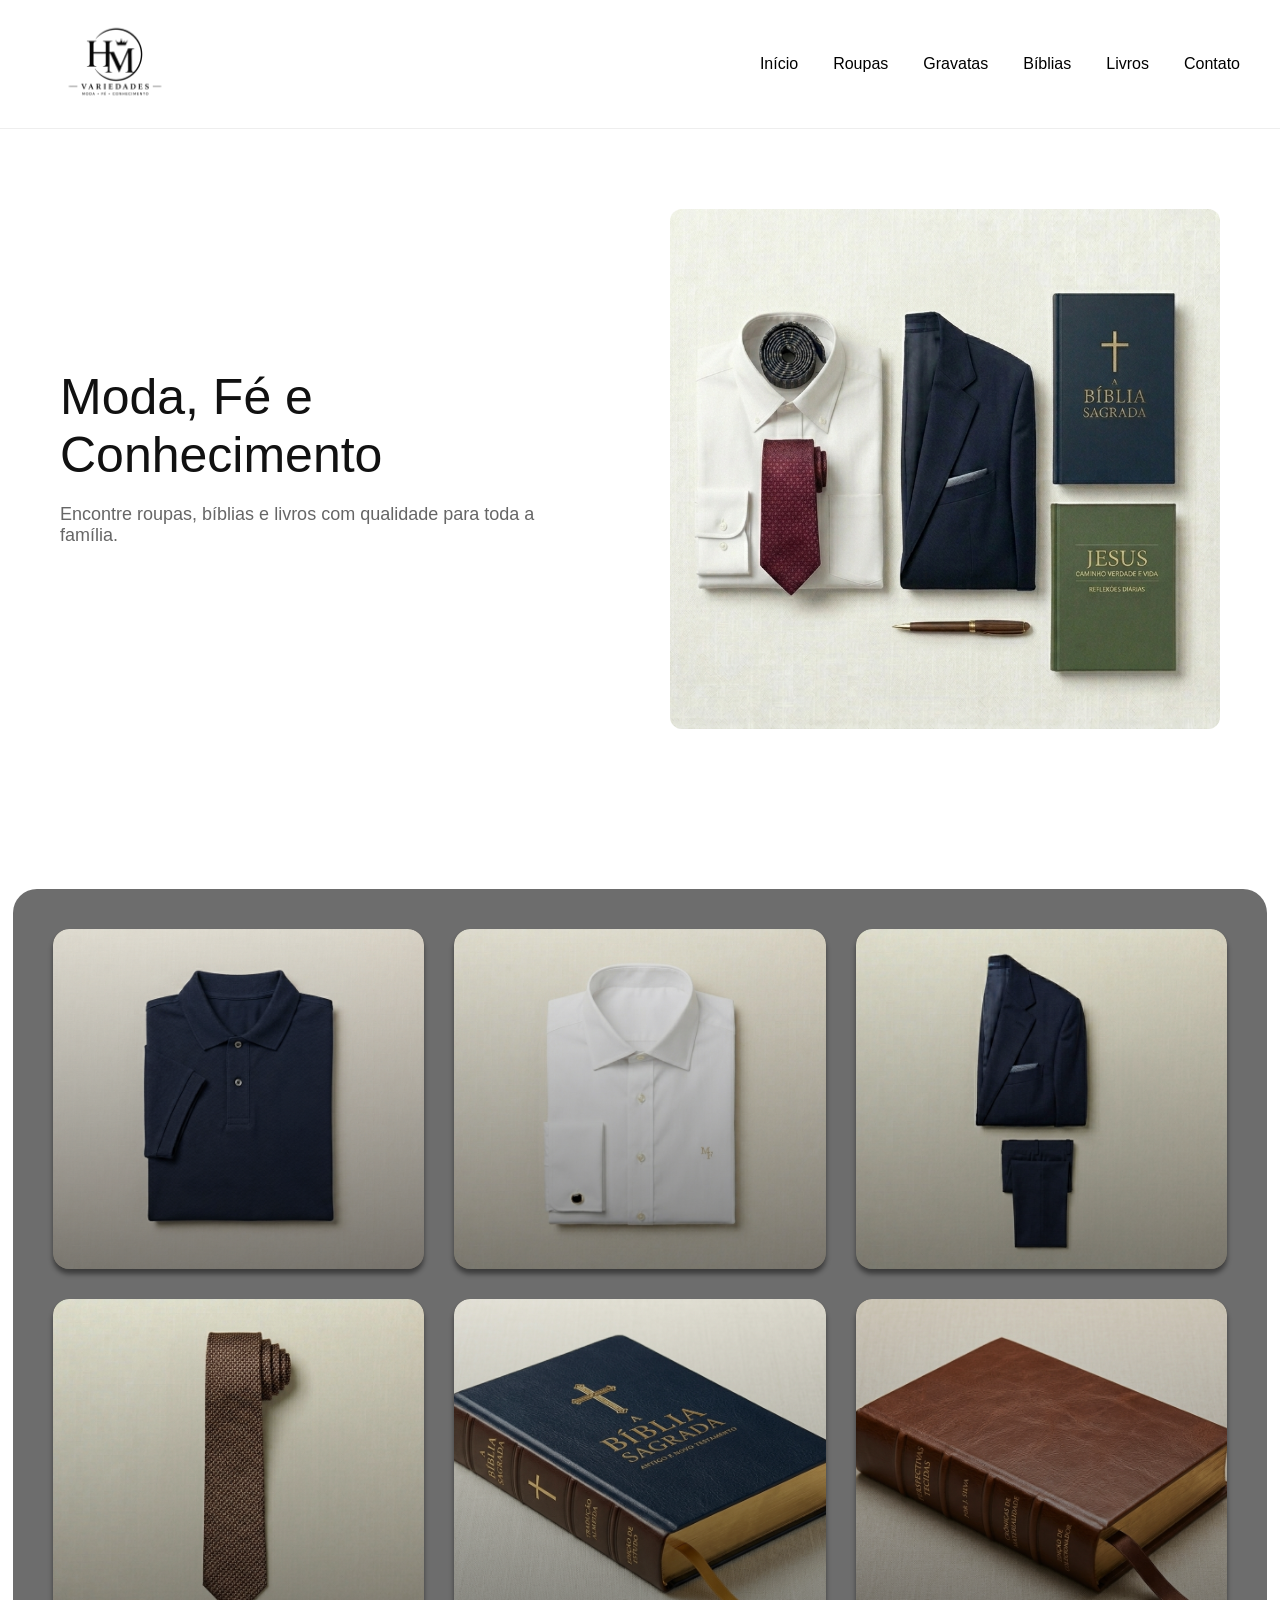
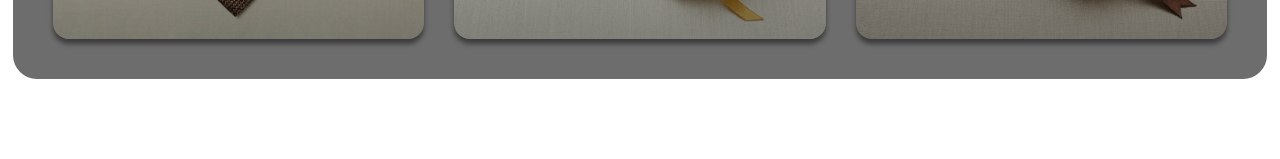
<file: index.html>
<!DOCTYPE html>
<html lang="pt-BR">

<head>
  <meta charset="UTF-8">
  <meta name="viewport" content="width=device-width, initial-scale=1.0">

  <title>HM Variedades</title>

  <link rel="stylesheet" href="style.css">
</head>

<body>
    <header>

  <div class="logo">
    <img src="./img_home/logo.jpg" alt="Logo HM Variedades">
  </div>

  <nav>
    <ul>
        <li>
            <a href="">Início</a>
        </li>
        <li>
            <a href="">Roupas</a>
            <ul>
                <li>
                    <a href="">Masculino</a>
                </li>
                <li>
                    <a href="">Feminino</a>
                </li>
                <li>
                    <a href="">Promoções</a>
                </li>
            </ul>
        </li>
        <li>
            <a href="">Gravatas</a>
            <ul>
                <li>
                    <a href="">Kits Festividades </a>
                </li>
            </ul>
        </li>
        <li>
            <a href="">Bíblias</a>
            <ul>
                <li>
                    <a href="">Estudo</a>
                </li>
                <li>
                    <a href="">Mulheres</a>
                </li>
                <li>
                    <a href="">Infantil</a>
                </li>
            </ul>
        </li>
        <li>
            <a href="">Livros</a>
        </li>
        <li>
            <a href="">Contato</a>
        </li>
    </ul>
    
  </nav>


  </header>
  <main>
    <section class="banner">

    <div class="banner-container">

        <div class="banner-text">
            <h2>Moda, Fé e Conhecimento</h2>
            <p>Encontre roupas, bíblias e livros com qualidade para toda a família.</p>

        </div>

        <div class="banner-image">
            <img src="./img_home/banner.jpg" alt="Banner da Loja">
        </div>

    </div>

</section>

<section class="colecoes">
    <div class="colecao-card">
        <img src="./img_home/polo.jpg" alt="Polo">
        <div class="colecao-overlay">
            <h3>Polo</h3>
            <a href="polo.html">Ver Coleção</a>
        </div>
    </div>

    <div class="colecao-card">
        <img src="./img_home/social.jpg" alt="Social">
        <div class="colecao-overlay">
            <h3>Social</h3>
            <a href="#">Ver Coleção</a>
        </div>
    </div>

    <div class="colecao-card">
        <img src="./img_home/terno.jpg" alt="Terno">
        <div class="colecao-overlay">
            <h3>Ternos</h3>
            <a href="#">Ver Coleção</a>
        </div>
    </div>

    <div class="colecao-card">
        <img src="./img_home/gravata.jpg" alt="Gravatas">
        <div class="colecao-overlay">
            <h3>Gravatas</h3>
            <a href="#">Ver Coleção</a>
        </div>
    </div>

    <div class="colecao-card">
        <img src="./img_home/biblia.jpg" alt="Bíblias">
        <div class="colecao-overlay">
            <h3>Bíblias</h3>
            <a href="#">Ver Coleção</a>
        </div>
    </div>

    <div class="colecao-card">
        <img src="./img_home/livro.jpg" alt="Livros">
        <div class="colecao-overlay">
            <h3>Livros</h3>
            <a href="#">Ver Coleção</a>
        </div>

    </div>

</section>


  </main>
<script src="script.js"></script>
</body>

</html>
</file>
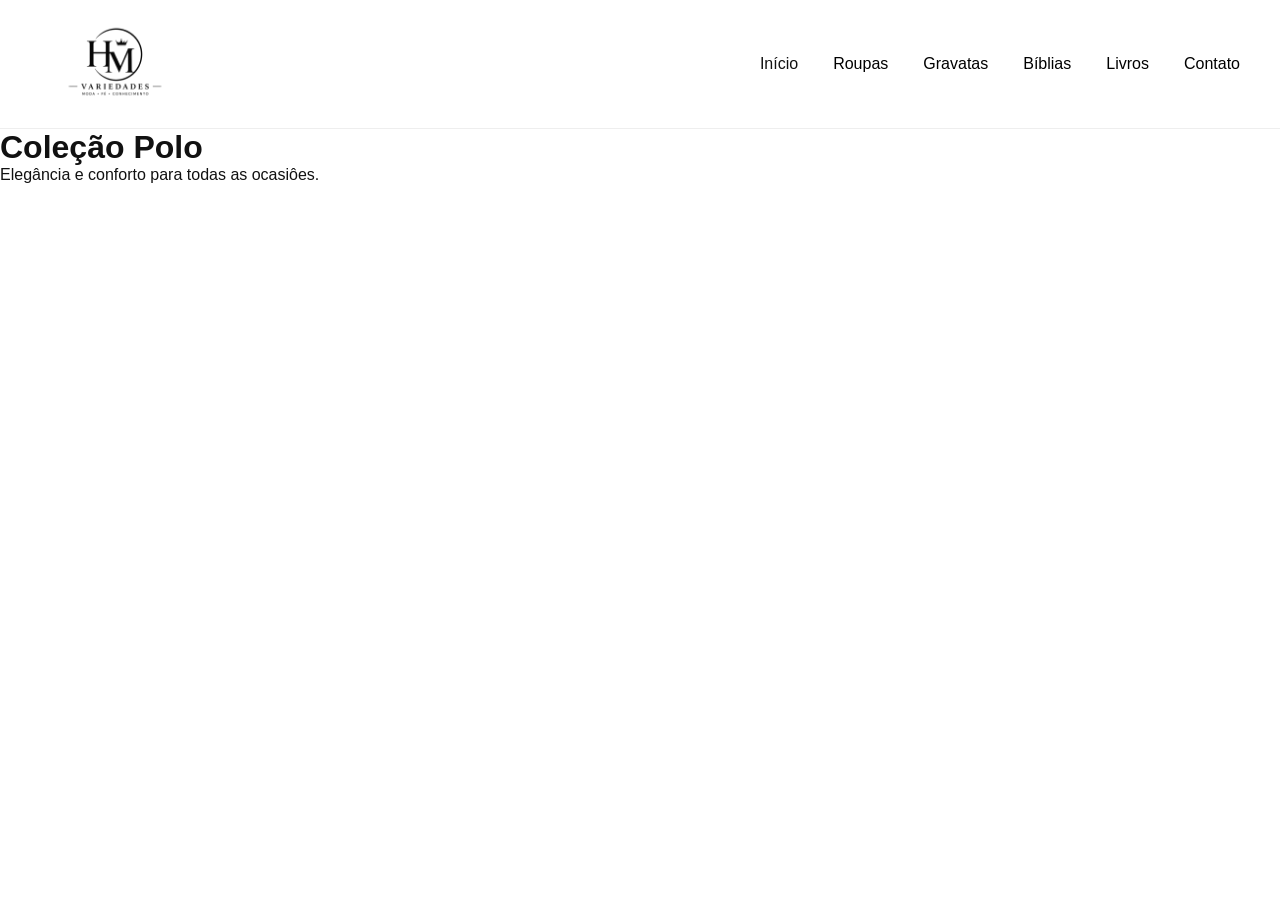
<file: polo.html>
<!DOCTYPE html>
<html lang="pt-BR">

<head>
    <meta charset="UTF-8">
    <meta name="viewport" content="width=device-width, initial-scale=1.0">

    <title>Coleção Polo</title>

    <link rel="stylesheet" href="style.css">
</head>

<body>

    <header>

        <div class="logo">
            <img src="./img/logo.jpg" alt="">
        </div>

        <nav>
    <ul>
        <li>
            <a href="index.html">Início</a>
        </li>
        <li>
            <a href="">Roupas</a>
            <ul>
                <li>
                    <a href="">Masculino</a>
                </li>
                <li>
                    <a href="">Feminino</a>
                </li>
                <li>
                    <a href="">Promoções</a>
                </li>
            </ul>
        </li>
        <li>
            <a href="">Gravatas</a>
            <ul>
                <li>
                    <a href="">Kits Festividades </a>
                </li>
            </ul>
        </li>
        <li>
            <a href="">Bíblias</a>
            <ul>
                <li>
                    <a href="">Estudo</a>
                </li>
                <li>
                    <a href="">Mulheres</a>
                </li>
                <li>
                    <a href="">Infantil</a>
                </li>
            </ul>
        </li>
        <li>
            <a href="">Livros</a>
        </li>
        <li>
            <a href="">Contato</a>
        </li>
    </ul>
    
  </nav>

    </header>

    <main>

    

                <h1>Coleção Polo</h1>

                <p>
                    Elegância e conforto para todas as ocasiôes.
                </p>

            </div>

            

        </section>

    </main>

</body>
</html>
</file>
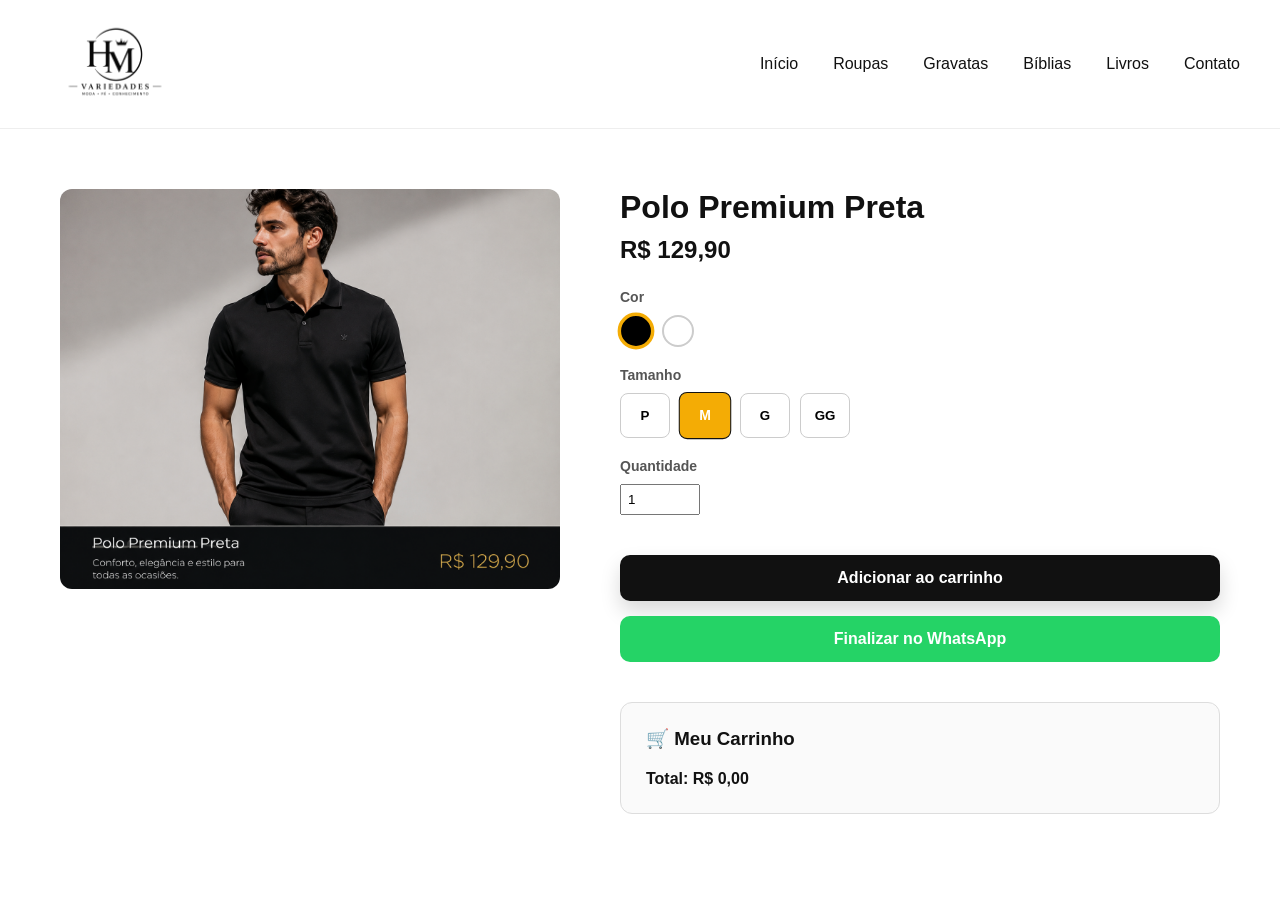
<file: produto-polo1.html>
<!DOCTYPE html>
<html lang="pt-BR">

<head>
    <meta charset="UTF-8">
    <meta name="viewport" content="width=device-width, initial-scale=1.0">
    <title>Polo Premium Preta</title>

    <link rel="stylesheet" href="style.css">
</head>

<body>

    <header>

        <div class="logo">
            <img src="./img_home/logo.jpg" alt="HM Variedades">
        </div>

        <nav>
            <ul>

                <li>
                    <a href="index.html">Início</a>
                </li>

                <li>
                    <a href="#">Roupas</a>
                    <ul>
                        <li><a href="#">Masculino</a></li>
                        <li><a href="#">Feminino</a></li>
                        <li><a href="#">Promoções</a></li>
                    </ul>
                </li>

                <li>
                    <a href="#">Gravatas</a>
                    <ul>
                        <li><a href="#">Kits Festividades</a></li>
                    </ul>
                </li>

                <li>
                    <a href="#">Bíblias</a>
                    <ul>
                        <li><a href="#">Estudo</a></li>
                        <li><a href="#">Mulheres</a></li>
                        <li><a href="#">Infantil</a></li>
                    </ul>
                </li>

                <li>
                    <a href="#">Livros</a>
                </li>

                <li>
                    <a href="#">Contato</a>
                </li>

            </ul>
        </nav>
        

    </header>

    <main class="produto">

        <section class="produto-container">

            <div class="produto-imagem">
                <img src="./img_polo/polo1.jpg" alt="Polo Premium Preta">
            </div>

            <div class="produto-info">

                <h1>Polo Premium Preta</h1>

                <p class="preco">
                    R$ 129,90
                </p>

                <!-- COR -->

                <div class="secao">

                    <h4>Cor</h4>

                    <div class="cores">

                        <button
                            class="cor preto ativa"
                            onclick="trocarImagem('polo1.jpg'); selecionarCor(this)">
                        </button>

                        <button
                            class="cor branco"
                            onclick="trocarImagem('polo-branca.jpg'); selecionarCor(this)">
                        </button>

                    </div>

                </div>

                <!-- TAMANHO -->

                <div class="secao">

                    <h4>Tamanho</h4>

                    <div class="tamanho">

                        <button onclick="selecionarTamanho(this)">P</button>

                        <button onclick="selecionarTamanho(this)">
                            M
                        </button>

                        <button onclick="selecionarTamanho(this)">G</button>

                        <button onclick="selecionarTamanho(this)">GG</button>

                    </div>

                </div>

                <!-- QUANTIDADE -->

                <div class="secao">

                    <h4>Quantidade</h4>

                    <input
                        type="number"
                        value="1"
                        min="1">

                </div>

                <!-- BOTÕES -->

                <button
                    class="comprar"
                    onclick="adicionarCarrinho()">

                    Adicionar ao carrinho

                </button>

                <button
                    class="whatsapp-btn"
                    onclick="EnviarWhatsApp()">

                    Finalizar no WhatsApp

                </button>

                <p class="mensagem-carrinho"></p>

                <!-- CARRINHO -->

                <div class="carrinho">

                    <h3>🛒 Meu Carrinho</h3>

                    <div id="lista-carrinho"></div>

                    <h4>
                        Total: R$
                        <span id="total">0,00</span>
                    </h4>

                </div>

            </div>

        </section>

    </main>

    <script src="script.js"></script>

</body>

</html>
</file>
<file: style.css>
* {
    margin: 0;
    padding: 0;
    box-sizing: border-box;
}

body {
    font-family: Arial, sans-serif;
    background-color: #fff;
    color: #111;
}

.logo img {
    width: auto;
    height: 100px;
    display: block;
    object-fit: contain;
}

header {
    background-color: #fff;
    padding: 14px 40px;
    display:flex;
    justify-content: space-between;
    align-items: center;
    position: sticky;
    top: 0;
    z-index: 1000;
    border-bottom: 1px solid #eee;

}

nav a {
   font-size: 16px;
   color: #111;
   text-decoration: none;
}

nav a:visited {
    color: black;
}

nav a:hover {
    color: #f4ac05;
}

nav ul {
    display: flex;
    gap: 35px;
    list-style: none;
}

nav ul ul {
    display: none;
    position: absolute;
    background-color: #a0a1a0;
    padding: 10px;
    margin-top: 10px;
    border-radius: 6px;
}

nav ul li {
    position: relative;

}

nav ul li:hover ul {
    display: block;
}



.banner {
   padding: 80px 60px;
   background: #fff;
}

.banner-container {
    display:flex;
    align-items: center;
    justify-content: space-between;
    gap: 60px;
}

.banner-text {
    flex: 1;
}

.banner-text h2 {
   font-size: 50px;
   font-weight: 500;
   color: #111;
   margin-bottom: 20px;
}

.banner-text p {
  font-size: 18px;
  color: #666;
  max-width: 500px;
  margin-bottom: 25px;
}

.banner-image {
    flex: 1;
    display: flex;
   

}

.banner-image img {
    width: 100%;
    height: 520px;
    object-fit: cover;
    border-radius: 12px;
    
}

.overlay {
    position:absolute;
    top: 0;
    left: 0;
    width: 100%;
    height: 100%;

    background-color: rgba(0, 0, 0, 0.4);

    display: flex;
    flex-direction: column;

    justify-content: center;
    align-items: center;

    color: white;
    text-align: center;
    padding: 20px;
}

.overlay h2 {
    font-size: 60px;
    margin-bottom: 20px;
    text-shadow: 2px 2px 10px rgba(0, 0, 0, 0.6);
}

.overlay p {
    font-size: 22px;
    margin-bottom: 30px;
    max-width: 700px;
}


.colecoes {
   width: 98%;
   max-width: 1450px;

   margin: 80px auto;

   padding: 40px;

   display: grid;
   grid-template-columns: repeat(3, 1fr);
   gap: 30px;

   background: rgb(109, 109, 109);

   border-radius: 24px;

}

.colecao-card {
    position: relative;
    height: 340px;
    overflow: hidden;
    border-radius: 16px;
    cursor: pointer;
    background: #000;

    box-shadow: 0 5px 5px rgba(0,0,0,0.45);

    transition: 0.4s ease;
}

.colecao-card img {
    width: 100%;
    height: 100%;
    object-fit: cover;

    transition: transform 0.6s ease;
}

.colecao-card:hover img {
    transform: scale(1.08);
}

.colecao-overlay {
    position: absolute;
    inset: 0;

    background: linear-gradient(
        to top,
        rgba(0,0,0,0.45),
        rgba(0,0,0,0.05)
    );

    display: flex;
    flex-direction: column;
    justify-content: flex-end;

    padding: 35px;
}

.colecao-overlay h3 {
    color: #fff;
    font-size: 34px;
    margin-bottom: 12px;

    transform: translateY(20px);
    opacity: 0;
    transition: 0.4s ease;
}

.colecao-overlay a {
    color: #fff;
    text-decoration: none;
    font-size: 17px;
    letter-spacing: 1px;

    transform: translateY(20px);
    opacity: 0;

    transition: 0.5s ease;
}

.colecao-card:hover .colecao-overlay h3,
.colecao-card:hover .colecao-overlay a {
    transform: translateY(0);
    opacity: 1;
}

.colecao-overlay a:hover {
    color: #f4ac05;
}

.colecao-overlay a::after {
    content: " →";
}

.colecao-topo {
    padding: 80px 60px 40px;
    text-align: left;
}

.colecao-topo h1 {
    font-size: 48px;
    margin-bottom: 15px;
    font-weight: 500;
}

.colecao-topo p {
    color: #666;
    font-size: 18px;
}

.produto-grid {
    width: 95%;
    max-width: 1400px;

    margin: 50px auto;

    display: grid;
    grid-template-columns: repeat(4, 1fr);
    gap: 30px;
}

.produto-card {
    width: 320px;
    text-align: center;
    background: #dddddd;
    border-radius: 12px;
    padding: 15px;
    box-shadow: 0 10px 25px rgba(0,0,0,0.08);
    transition: 0.4s ease;
    cursor: pointer;
}

.produto-card img {
    width: 100%;
    height: 420px;

    object-fit: cover;

    border-radius: 10px;

    transition: 0.4s ease;
}

.produto-card:hover img {
    transform: scale(1.03);
}

.produto-card h3 {
    margin-top: 15px;
    font-size: 18px;
    font-weight: 500;
}

.produto-card span {
    display: block;
    margin-top: 8px;
    color: #777;
}

.produto-link {
    text-decoration: none;
    color: inherit;
    display: block;
}

.produto {
    padding: 60px;
}

.produto-container {
    display: flex;
    gap: 60px;
    max-width: 1200;
    margin: auto;
}
.produto-imagem img {
    width: 100%;
    max-width: 500px;
    border-radius: 12px;
}

.produto-info {
    flex: 1;
}

.produto-info h1 {
    font-size: 32px;
    margin-bottom: 10px;
}

.preco {
    font-size: 24px;
    font-weight: bold;
    margin-bottom: 25px;
}

.secao {
    margin-bottom: 20px;
}

.secao h4 {
    margin-bottom: 10px;
    font-size: 14px;
    color: #555;
}

.cores {
    display: flex;
    gap: 10px;
}

.cor {
    width: 32px;
    height: 32px;
    border-radius: 50%;
    border: 2px solid #ccc;
    cursor: pointer;
    transition: 0.3s;
}

.cor:hover {
    transform: scale(1.1);
}

.cor.ativa {
    border: 3px solid #f4ac05;
    transform: scale(1.15);
}

.preto {
    background: black;
}

.branco {
    background: white;
}

.produto-imagem img {
    width: 100%;
    max-width: 500px;
    border-radius: 12px;

    transition: 0.4s ease;
}

.tamanho {
    display: flex;
    gap: 10px;
}

.tamanho button {
   width: 50px;
   height: 45px;

   border: 1px solid #ccc;
   background: white;

   border-radius: 8px;
   cursor: pointer;
   font-weight: bold;
   transition: 0.3s;
}

.tamanho button:hover {
    border-color: #111;
    transform: translateY(-3px);
}

.tamanho button.ativo {
    background: #f4ac05;
    color: #fff;
    border-color: #111;

    transform: scale(1.05);
}

input[type="number"] {
    width: 80px;
    padding: 6px;
}

.comprar {
    margin-top: 20px;
    width: 100%;
    padding: 14px;

    background: #111;
    color: #fff;

    border-radius: 10px;

    border: none;
    cursor: pointer;

    font-size: 16px;
    font-weight: bold;
    transition: 0.3s;

    box-shadow: 0 10px 20px rgba(0,0,0,0.15);
}

.comprar:hover {
    background: #f4ac05;
    color: #111;

    transform: translateY(-4px);

    box-shadow: 0 15px 25px rgba(0,0,0,0.2);
}

.whatsapp-btn {
    margin-top: 15px;
    width: 100%;
    padding: 14px;

    background: #25d366;
    color: white;

    border: none;
    border-radius: 10px;

    cursor: pointer;

    font-size: 16px;
    font-weight: bold;

    transition: 0.3s;
}

.whatsapp-btn:hover {
    background: #1ebe5d;
    transform: translateY(-3px);
}

.mensagem-carrinho {
    margin-top: 15px;
    color: #25d366;
    font-weight: bold;
}

.carrinho {
    margin-top: 40px;
    padding: 25px;
    border: 1px solid #ddd;
    border-radius: 12px;
    background: #fafafa;
}

.carrinho h3 { 
    margin-bottom: 20px;
}

.item-carrinho{
    display: flex;
    justify-content: space-between;
    align-items: center;
    padding: 15px 0;
    border-bottom: 1px solid #ddd;
}

.item-info{
   display: flex;
   flex-direction: column;
   gap: 5px; 
}

.item-carrinho button{
    background:red;
    color:white;
    border: none;
    padding: 8px 12px;
    border-radius: 8px;
    cursor: pointer;
}

.item-carrinho button:hover{
    background: #b30000;
}
</file>
